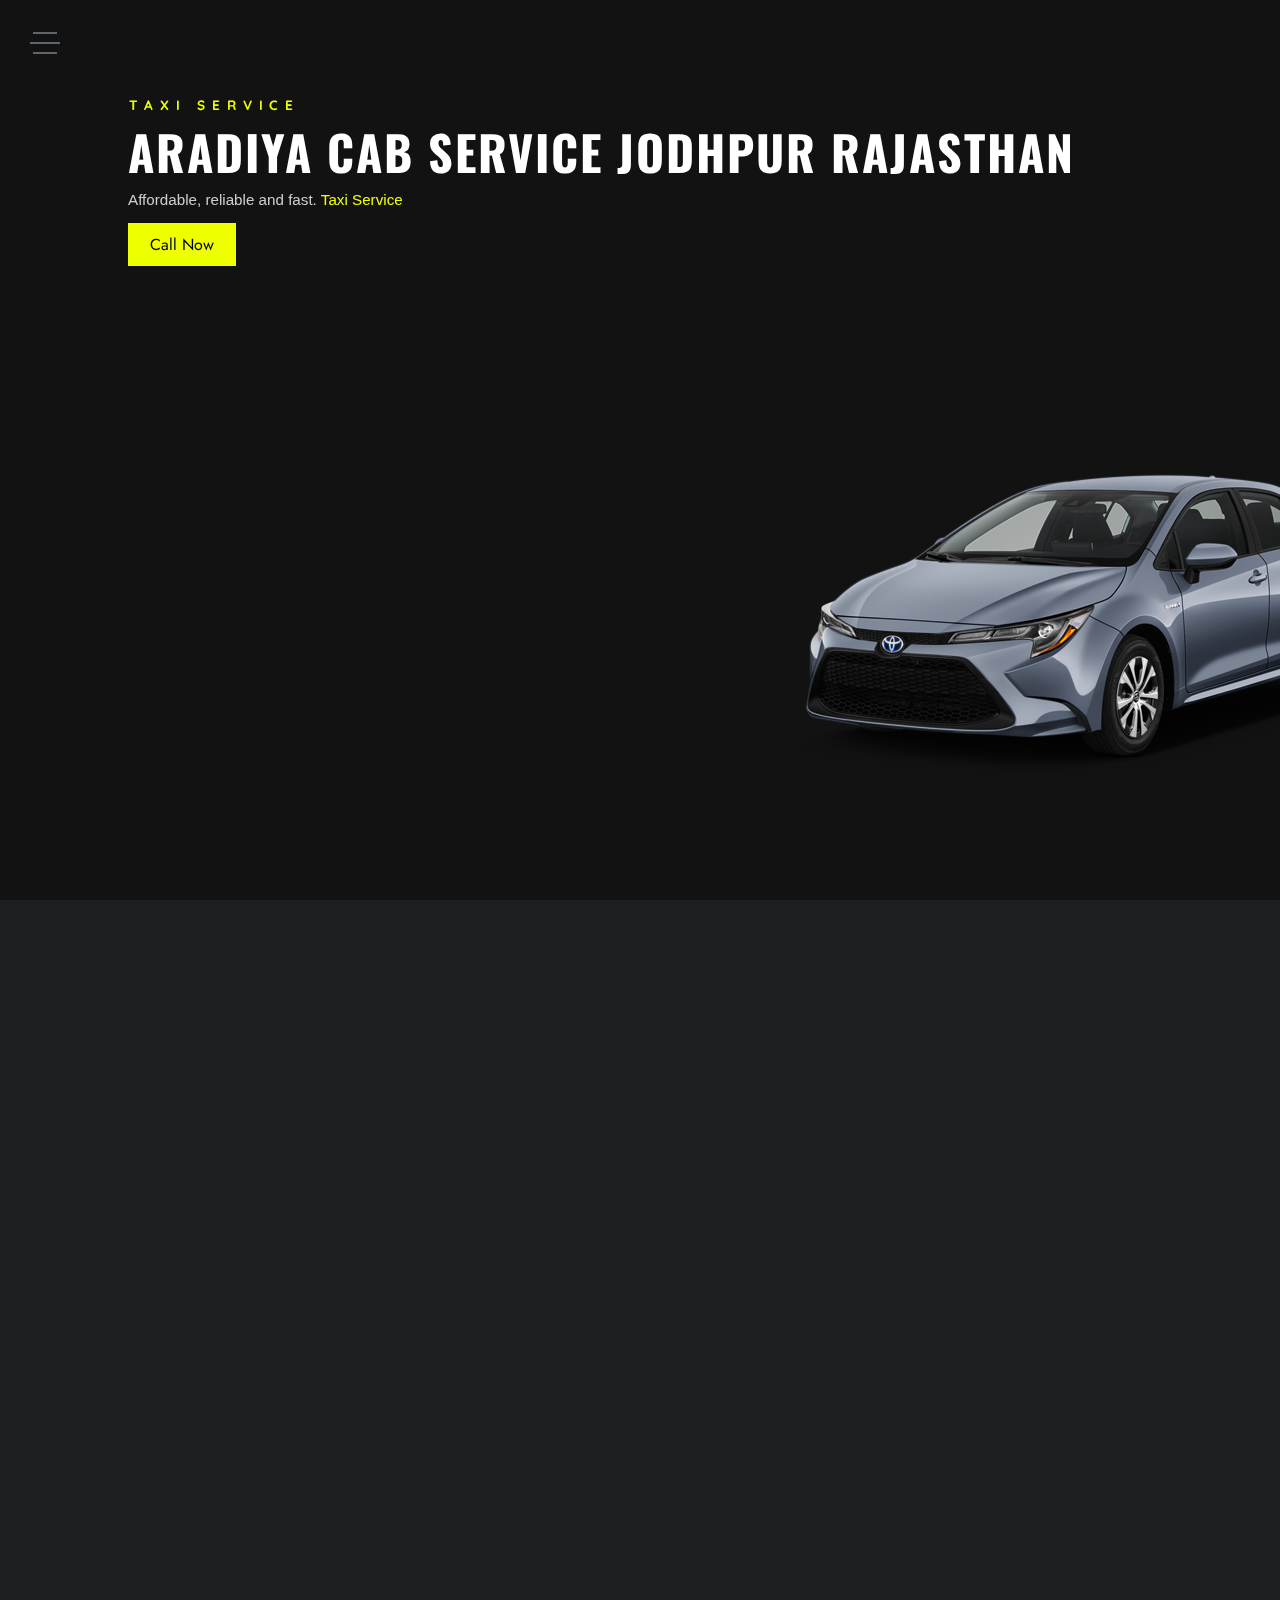
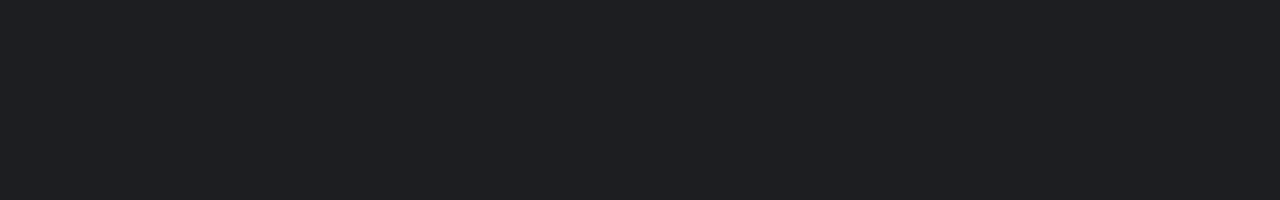
<file: index.html>
<!DOCTYPE html>
<html lang="en" class="no-js">

<head>
	<meta charset="UTF-8" />
	<meta http-equiv="X-UA-Compatible" content="IE=edge,chrome=1">
	<meta name="viewport" content="width=device-width, initial-scale=1.0">
	<title>Aradiya Cab Service</title>
	<meta name="description" content="Aradiya Cab Service has been serving its customers with affordable car hire services 
	since 2016. It has been rated as one of the best car rental agency in Jodhpur, providing commendable 
	and comfortable taxi hire service in and around Jodhpur." />
	<meta name="keywords" content="Aradiya Cab Service, Taxi service, taxi near me, taxi, car rental near me, car hire near me, cab near me, taxi service" />
	<meta name="author" content="Rahul Joriya" />
	<meta name="google-site-verification" content="qLx35tn3gm7szQXBhQAxyXkGUN_F4-7-4b5ExYWIL_U" />
	<link rel="shortcut icon" href="favicon.png">
	<link rel="stylesheet" href="http://maxcdn.bootstrapcdn.com/font-awesome/4.3.0/css/font-awesome.min.css">
	<link rel="stylesheet" type="text/css" href="css/demo.css" />
	<link rel="stylesheet" type="text/css" href="css/component.css" />
	<script src="js/modernizr-custom.js"></script>
</head>

<body>
	<nav class="pages-nav">
		<div class="pages-nav__item"><a class="link link--page" href="#page-home">Home</a></div>
		<div class="pages-nav__item"><a class="link link--page" href="#page-docu">About Us</a></div>
		<div class="pages-nav__item"><a class="link link--page" href="#page-manuals">Vehicle</a></div>
		<div class="pages-nav__item"><a class="link link--page" href="#page-software">Price</a></div>
		<div class="pages-nav__item"><a class="link link--page" href="#page-custom">Service</a></div>
		<div class="pages-nav__item"><a class="link link--page" href="#page-contact">Contact Us</a></div>
		
	</nav>
	<div class="pages-stack">
		<div class="page" id="page-home">
						<header class="bp-header cf">
				<span class="bp-header__present" style="font-family: 'Quicksand';">Taxi Service <span class="bp-tooltip bp-icon bp-icon--about" data-content="#"></span></span>
				<h1 class="bp-header__title" style="font-family: 'Oswald';">Aradiya Cab Service Jodhpur Rajasthan</h1>
				<p class="bp-header__desc">Affordable, reliable and fast. <a href="#">Taxi Service</a></p>
				<nav class="bp-nav">
					
						<a href="tel:9784760356" class="btn-a"><button class="btn-1">Call Now</button></a>
					
						
					
				</nav>
			</header>
			<img class="poster" src="images/toyota_20corollahyblesd12a_angularfront_celestitegraymetallic.png" alt="img01" />
		</div>
		<div class="page" id="page-docu">
			<header class="bp-header cf">
				<h1 class="bp-header__title">About Us</h1>
				<p class="bp-header__desc">Best Taxi Service In Jodhpur Rajasthan</p>
				<p class="info">
					Aradiya Cab Service has been serving its customers with affordable car hire services 
since 2016. It has been rated as one of the best car rental agency in Jodhpur, providing commendable 
and comfortable taxi hire service in and around Jodhpur. Our car rental service is spread over in 
almost every part of Rajasthan including Jaipur, Udaipur, Jaisalmer and Jodhpur.
We are easily accessible to our clients, through call or e-mail. We make our clients to save their 
precious money and time through online car booking service. 
Thus, feel the difference being the part of the best taxi service in Jodhpur.
				</p>
				<nav class="bp-nav">
					
					<a href="tel:9784760356" class="btn-a"><button class="btn-1">Call Now</button></a>
				
			</nav>
			</header>
			<img class="poster" src="images/Toyota-Corolla.png" alt="img06" />
		</div>
		<div class="page" id="page-manuals">
			<header class="bp-header cf">
				<h1 class="bp-header__title">Vehicle</h1>
				<p class="bp-header__desc">Best Taxi Service In Jodhpur Rajasthan</p>
				<p class="info">
					Welcome to Aradiya Cab Service, the fastest growing online taxi service company in Rajasthan committed 
					to provide door to door online taxi service to the travelers.
				</p>
				<p class="bp-header__desc">
					<ul>
						<li>Toyota Etios</li>
						<li>Toyota Innova</li>
						<li>Innova Crysta</li>
						<li>Tempo Traveller</li>
						<li>Toyota Fortuner</li>
					</ul>
				</p>
				<nav class="bp-nav">
					
					<a href="tel:9784760356" class="btn-a"><button class="btn-1">Call Now</button></a>
				
			</nav>
			</header>
			<img class="poster" src="images/UIHere.png" alt="img02" />
		</div>
		<div class="page" id="page-software">
			<header class="bp-header cf">
				<h1 class="bp-header__title">Price</h1>
				<p class="bp-header__desc">Best Taxi Service In Jodhpur Rajasthan</p>
				<p class="info">
					Our Jodhpur tour provide by us contain a high-class taxi service depending 
					on the number of travelers as well as keeping your choice and budget limit 
					into consideration. Alongside the taxi, driver fare and parking responsibilities
					at different spots are also included in your packages. With a taxi close by, you 
					can visit all the well-known spots to find in Jodhpur or pick and choose the ones you need to visit. 
					Our taxi takes you to all the noticeable places in Jodhpur.
				</p>
				<nav class="bp-nav">
					
					<a href="tel:9784760356" class="btn-a"><button class="btn-1">Call Now</button></a>
				
			</nav>
			</header>
			<img class="poster" src="images/IMGBIN_2015-toyota-corolla-2018-toyota-corolla-car-2016-toyota-corolla-png_bEuWEwMX.png" alt="img03" />
		</div>
		<div class="page" id="page-custom">
			<header class="bp-header cf">
				<h1 class="bp-header__title">Service</h1>
				<p class="bp-header__desc">Best Taxi Service In Jodhpur Rajasthan</p>
				<p class="info">
					We are Aradiya Cab Service an online taxi booking aggregator, providing customers with reliable and premium Intercity 
					and Local.</p>
				<p class="bp-header__desc">
					<ul>
						<li>Airport Transportation</li>
						<li>CORPORATE / INDIVIDUAL</li>
						<li>LOCAL / OUTSTATION</li>
						<li>RELIGIOUS</li>
						<li>EVENT / EXHIBITION</li>
						<li>WEDDING</li>
					</ul>
				</p>
				<nav class="bp-nav">
					
					<a href="tel:9784760356" class="btn-a"><button class="btn-1">Call Now</button></a>
				
			</nav>
			</header>
			<img class="poster" src="images/UIHere-(3).png" alt="img04" />
		</div>
		<div class="page" id="page-contact">
			<header class="bp-header cf">
				<h1 class="bp-header__title">Contact Us</h1>
				<p class="bp-header__desc">Best Taxi Service In Jodhpur Rajasthan </p>
				<p class="info">
					You can book taxi serivce online in Jodhpur for local city sightseeing tours, 
					same day tours from Jodhpur, and for nearby cities like Jaisalmer, Udaipur, Jaipur etc. 
					Contact us via call or mail us your tour.
				</p>
				<nav class="bp-nav">
					
					<a href="tel:9784760356" class="btn-a"><button class="btn-1">Call Now</button></a>
					
					
			</nav>
			</header>
			<img class="poster" src="images/UIHere (4).png" alt="img04" />
		</div>
	</div>
	<button class="menu-button"><span>Menu</span></button>
	<script src="js/classie.js"></script>
	<script src="js/main.js"></script>
</body>

</html>
</file>
<file: css/demo.css>
/* General Blueprint Style */

@font-face {
	font-family: 'bpicons';
	font-weight: normal;
	font-style: normal;
	src: url('../fonts/bpicons/bpicons.eot');
	src: url('../fonts/bpicons/bpicons.eot?#iefix') format('embedded-opentype'), url('../fonts/bpicons/bpicons.woff') format('woff'), url('../fonts/bpicons/bpicons.ttf') format('truetype'), url('../fonts/bpicons/bpicons.svg#bpicons') format('svg');
}


/* Made with http://icomoon.io/ */


/* Resets */

*,
*:after,
*:before {
	box-sizing: border-box;
}


/* Helper classes */

.cf:before,
.cf:after {
	content: ' ';
	display: table;
}

.cf:after {
	clear: both;
}


/* Main styles */

body {
	font-family: 'Avenir Next', Avenir, 'Helvetica Neue', 'Lato', 'Segoe UI', Helvetica, Arial, sans-serif;
	margin: 0;
	color: #cecece;
	background: #1d1e21;
	-webkit-font-smoothing: antialiased;
	-moz-osx-font-smoothing: grayscale;
}

a {
	text-decoration: none;
	color: #eeff00;
	outline: none;
}

a:hover {
	color: #fff;
}


/* Blueprint header */

.bp-header {
	padding: 6em 10vw 2em;
}

.bp-header__title {
	font-size: 3em;
	font-weight: 700;
	line-height: 1.3;
	margin: 0;
	letter-spacing: 2px;
	text-transform: uppercase;
	color: #fff;

}

.bp-header__desc {
	font-size: 0.95em;
	margin: 0.5em 0 1em;
	padding: 0;
}

.bp-header__present {
	font-size: 0.85em;
	font-weight: 700;
	position: relative;
	z-index: 100;
	display: block;
	padding: 0 0 0.6em 0.1em;
	letter-spacing: 0.5em;
	text-transform: uppercase;
	color: #eeff00;
}

.bp-tooltip:after {
	font-size: 50%;
	font-size: 75%;
	position: relative;
	top: -8px;
	left: -12px;
	width: 30px;
	height: 30px;
}

.bp-tooltip:hover:before {
	content: attr(data-content);
	font-size: 110%;
	font-weight: 700;
	line-height: 1.2;
	position: absolute;
	left: auto;
	margin-left: 4px;
	padding: 0.8em 1em;
	text-align: left;
	text-indent: 0;
	letter-spacing: 0;
	text-transform: none;
	color: #fff;
	background: #eeff00;
}

.bp-nav {
	margin: 0 0 0 -0.75em;
	padding: 0px 12px;
}
</file>
<file: css/component.css>
@import url('https://fonts.googleapis.com/css2?family=Jost&display=swap');
@import url('https://fonts.googleapis.com/css2?family=Quicksand&display=swap');
@import url('https://fonts.googleapis.com/css2?family=Oswald&display=swap');
html.js,
.js body {
	overflow: hidden;
	height: 100vh;
}

/* Pages nav */

.pages-nav {
	display: -webkit-flex;
	display: flex;
	-webkit-flex-wrap: wrap;
	flex-wrap: wrap;
	-webkit-justify-content: center;
	justify-content: center;
	-webkit-align-items: center;
	align-items: center;
	padding: 20px;
	text-align: center;
	background: #0e0f0f;
}

.js .pages-nav {
	position: absolute;
	top: 0;
	left: 0;
	width: 100%;
	height: 50vh;
	padding: 30px;
	pointer-events: none;
	opacity: 0;
	background: transparent;
	-webkit-transition: -webkit-transform 1.2s, opacity 1.2s;
	transition: transform 1.2s, opacity 1.2s;
	-webkit-transition-timing-function: cubic-bezier(0.2, 1, 0.3, 1);
	transition-timing-function: cubic-bezier(0.2, 1, 0.3, 1);
	-webkit-transform: translate3d(0, 150px, 0);
	transform: translate3d(0, 150px, 0);
}

.js .pages-nav--open {
	pointer-events: auto;
	opacity: 1;
	-webkit-transform: translate3d(0, 0, 0);
	transform: translate3d(0, 0, 0);
}

.pages-nav__item {
	width: 33%;
	padding: 1em;
}

.js .pages-nav__item {
	padding: 0 10%;
}

.pages-nav .pages-nav__item--social {
	width: 100%;
	opacity: 0;
	-webkit-transition: -webkit-transform 1.2s, opacity 1.2s;
	transition: transform 1.2s, opacity 1.2s;
	-webkit-transition-timing-function: cubic-bezier(0.2, 1, 0.3, 1);
	transition-timing-function: cubic-bezier(0.2, 1, 0.3, 1);
	-webkit-transform: translate3d(0, 20px, 0);
	transform: translate3d(0, 20px, 0);
}

.pages-nav--open .pages-nav__item--social {
	opacity: 1;
	-webkit-transition-delay: 0.35s;
	transition-delay: 0.35s;
	-webkit-transform: translate3d(0, 0, 0);
	transform: translate3d(0, 0, 0);
}

.link {
	font-size: 0.85em;
	font-weight: bold;
	position: relative;
	letter-spacing: 1px;
	text-transform: uppercase;
}

.link:hover,
.link:focus {
	color: #fff;
}

.link--page {
	display: block;
	color: #cecece;
}

.link--page:not(.link--faded)::before {
	content: '';
	position: absolute;
	top: 100%;
	left: 50%;
	width: 30px;
	height: 2px;
	margin: 5px 0 0 -15px;
	background: #fff;
	-webkit-transition: -webkit-transform 0.3s;
	transition: transform 0.3s;
	-webkit-transform: scale3d(0, 1, 1);
	transform: scale3d(0, 1, 1);
}

.link--page:hover:before {
	-webkit-transform: scale3d(1, 1, 1);
	transform: scale3d(1, 1, 1);
}

.link--faded {
	color: #4f4f64;
}

.link--faded:hover,
.link--faded:focus {
	color: #eeff00;
}

.link--page.link--faded {
	font-size: 0.65em;
}

.link--social {
	font-size: 1.5em;
	margin: 0 0.75em;
}

.text-hidden {
	position: absolute;
	display: block;
	overflow: hidden;
	width: 0;
	height: 0;
	color: transparent;
}

/* Pages stack */

.js .pages-stack {
	z-index: 100;
	pointer-events: none;
	-webkit-perspective: 1200px;
	perspective: 1200px;
	-webkit-perspective-origin: 50% -50%;
	perspective-origin: 50% -50%;
}

.js .page {
	position: relative;
	z-index: 5;
	overflow: hidden;
	width: 100%;
	height: 100vh;
	pointer-events: auto;
	background: #121212;
	box-shadow: 0 -1px 10px rgba(0, 0, 0, 0.1);
}

.js .pages-stack--open .page {
	cursor: pointer;
	-webkit-transition: -webkit-transform 0.45s, opacity 0.45s;
	transition: transform 0.45s, opacity 0.45s;
	-webkit-transition-timing-function: cubic-bezier(0.6, 0, 0.4, 1);
	transition-timing-function: cubic-bezier(0.6, 0, 0.4, 1);
}

.js .page--inactive {
	position: absolute;
	z-index: 0;
	top: 0;
	opacity: 0;
}

/* page content */

.info {
	font-size: 1.25em;
	max-width: 50%;
	margin-top: 1.5em;
}

.poster {
	position: absolute;
	bottom: 4vh;
	left: 60%;
	max-width: 100%;
	max-height: 80%;
}

/* Menu button */

.menu-button {
	position: absolute;
	z-index: 1000;
	top: 30px;
	left: 30px;
	width: 30px;
	height: 24px;
	padding: 0;
	cursor: pointer;
	border: none;
	outline: none;
	background: transparent;
}

.no-js .menu-button {
	display: none;
}

.menu-button::before,
.menu-button::after,
.menu-button span {
	background: #5f656f;
}

.menu-button::before,
.menu-button::after {
	content: '';
	position: absolute;
	top: 50%;
	left: 0;
	width: 100%;
	height: 2px;
	pointer-events: none;
	-webkit-transition: -webkit-transform 0.25s;
	transition: transform 0.25s;
	-webkit-transform-origin: 50% 50%;
	transform-origin: 50% 50%;
}

.menu-button span {
	position: absolute;
	left: 0;
	overflow: hidden;
	width: 100%;
	height: 2px;
	text-indent: 200%;
	-webkit-transition: opacity 0.25s;
	transition: opacity 0.25s;
}

.menu-button::before {
	-webkit-transform: translate3d(0, -10px, 0) scale3d(0.8, 1, 1);
	transform: translate3d(0, -10px, 0) scale3d(0.8, 1, 1);
}

.menu-button::after {
	-webkit-transform: translate3d(0, 10px, 0) scale3d(0.8, 1, 1);
	transform: translate3d(0, 10px, 0) scale3d(0.8, 1, 1);
}

.menu-button--open span {
	opacity: 0;
}

.menu-button--open::before {
	-webkit-transform: rotate3d(0, 0, 1, 45deg);
	transform: rotate3d(0, 0, 1, 45deg);
}

.menu-button--open::after {
	-webkit-transform: rotate3d(0, 0, 1, -45deg);
	transform: rotate3d(0, 0, 1, -45deg);
}

@media screen and (max-width: 60em) {
	.info {
		max-width: 100%;
	}
	.poster {
		position: relative;
		top: auto;
		left: auto;
		display: block;
		max-width: 100%;
		max-height: 50vh;
		margin: 0 0 0 50%;
	}
	.pages-nav__item {
		width: 50%;
		min-height: 20px;
	}
	.link--page {
		overflow: hidden;
		white-space: nowrap;
		text-overflow: ellipsis;
	}
	.link--social {
		margin: 0 0.1em;
	}
	.bp-header__title
	{
		font-size: 30px;
	}
}

@media screen and (max-width: 40em) {
	.js .pages-nav {
		display: block;
		padding: 10px 20px 0 20px;
		text-align: left;
	}
	.js .pages-nav__item {
		width: 100%;
		padding: 4px 0;
	}
	.js .pages-nav__item--small {
		display: inline-block;
		width: auto;
		margin-right: 5px;
	}
	.pages-nav__item--social {
		font-size: 0.9em;
	}
	.menu-button {
		top: 15px;
		right: 10px;
		left: auto;
	}
	.info {
		font-size: 0.85em;
	}
	.poster {
		margin: 1em;
	}
}

/* Button*/
.btn-1 {
	border: none;
	padding: 10px 22px;
	text-align: center;
	text-decoration: none;
	display: inline-block;
	font-size: 16px;
	transition-duration: 0.4s;
	background-color: #eeff00;
	color: black;
	font-family:'Jost';
  }
</file>
